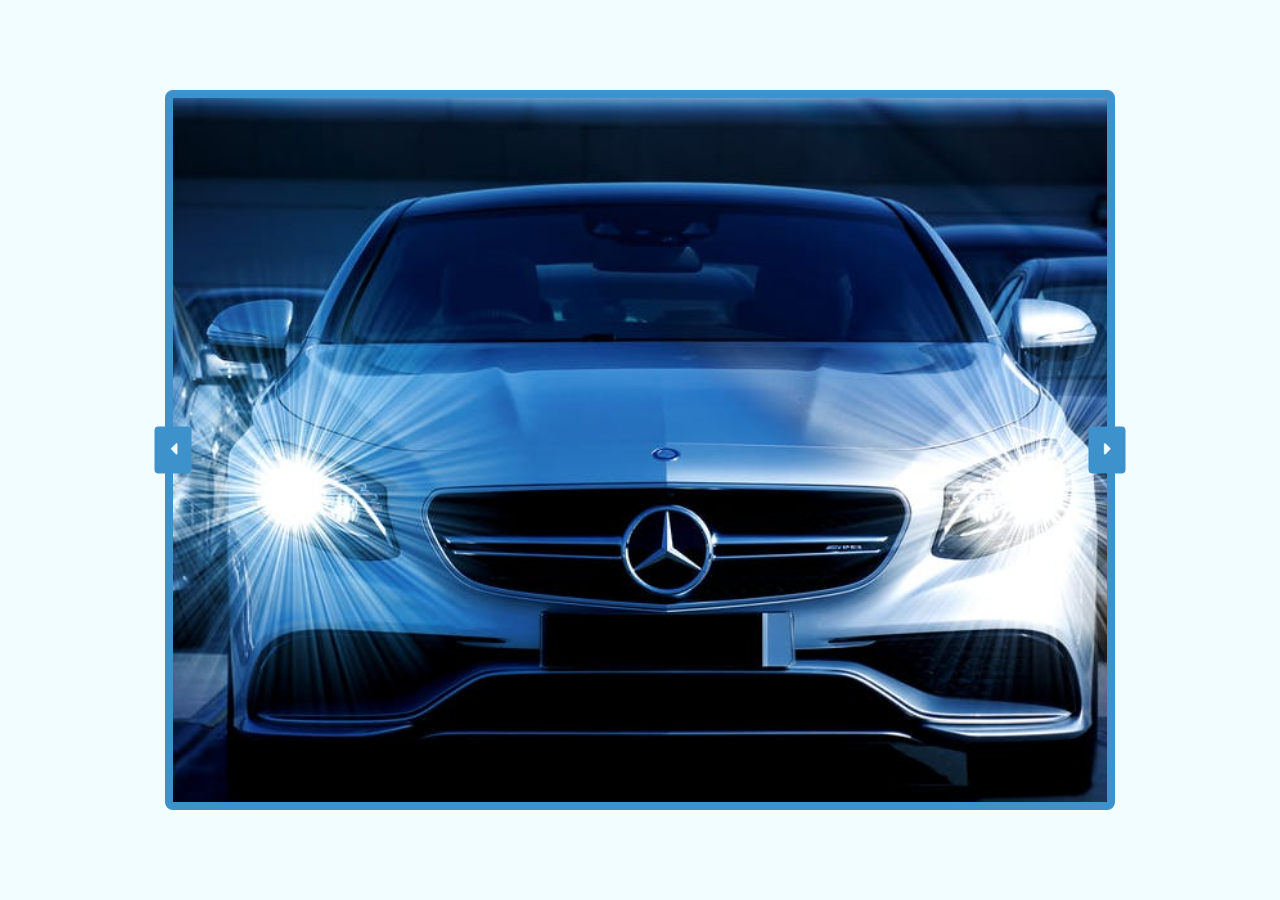
<file: 06-background-image-slider-project/index.html>
<!DOCTYPE html>
<html lang="en">

<head>
 <meta charset="UTF-8">
 <meta name="viewport" content="width=device-width, initial-scale=1.0">
 <meta http-equiv="X-UA-Compatible" content="ie=edge">
 <!-- bootstrap css -->
 <link rel="stylesheet" href="css/bootstrap.min.css">
 <!-- main css -->
 <link rel="stylesheet" href="css/main.css">
 <!-- google fonts -->
 <link href="https://fonts.googleapis.com/css?family=Courgette" rel="stylesheet">

 <!-- font awesome -->
 <link rel="stylesheet" href="css/all.css">
 <title>Background Image Project</title>
 <style>
 </style>
</head>

<body>


 <div class="container">
  <div class="row max-height align-items-center">
   <div class="col-9 col-md-10 mx-auto img-container">
    <a class="btn btn-left"><i class="fas fa-caret-left"></i></a>
    <a class="btn btn-right"><i class="fas fa-caret-right"></i></a>
   </div>
  </div>
 </div>


 <!-- script js -->
 <script src="js/app.js"></script>
</body>

</html>
</file>
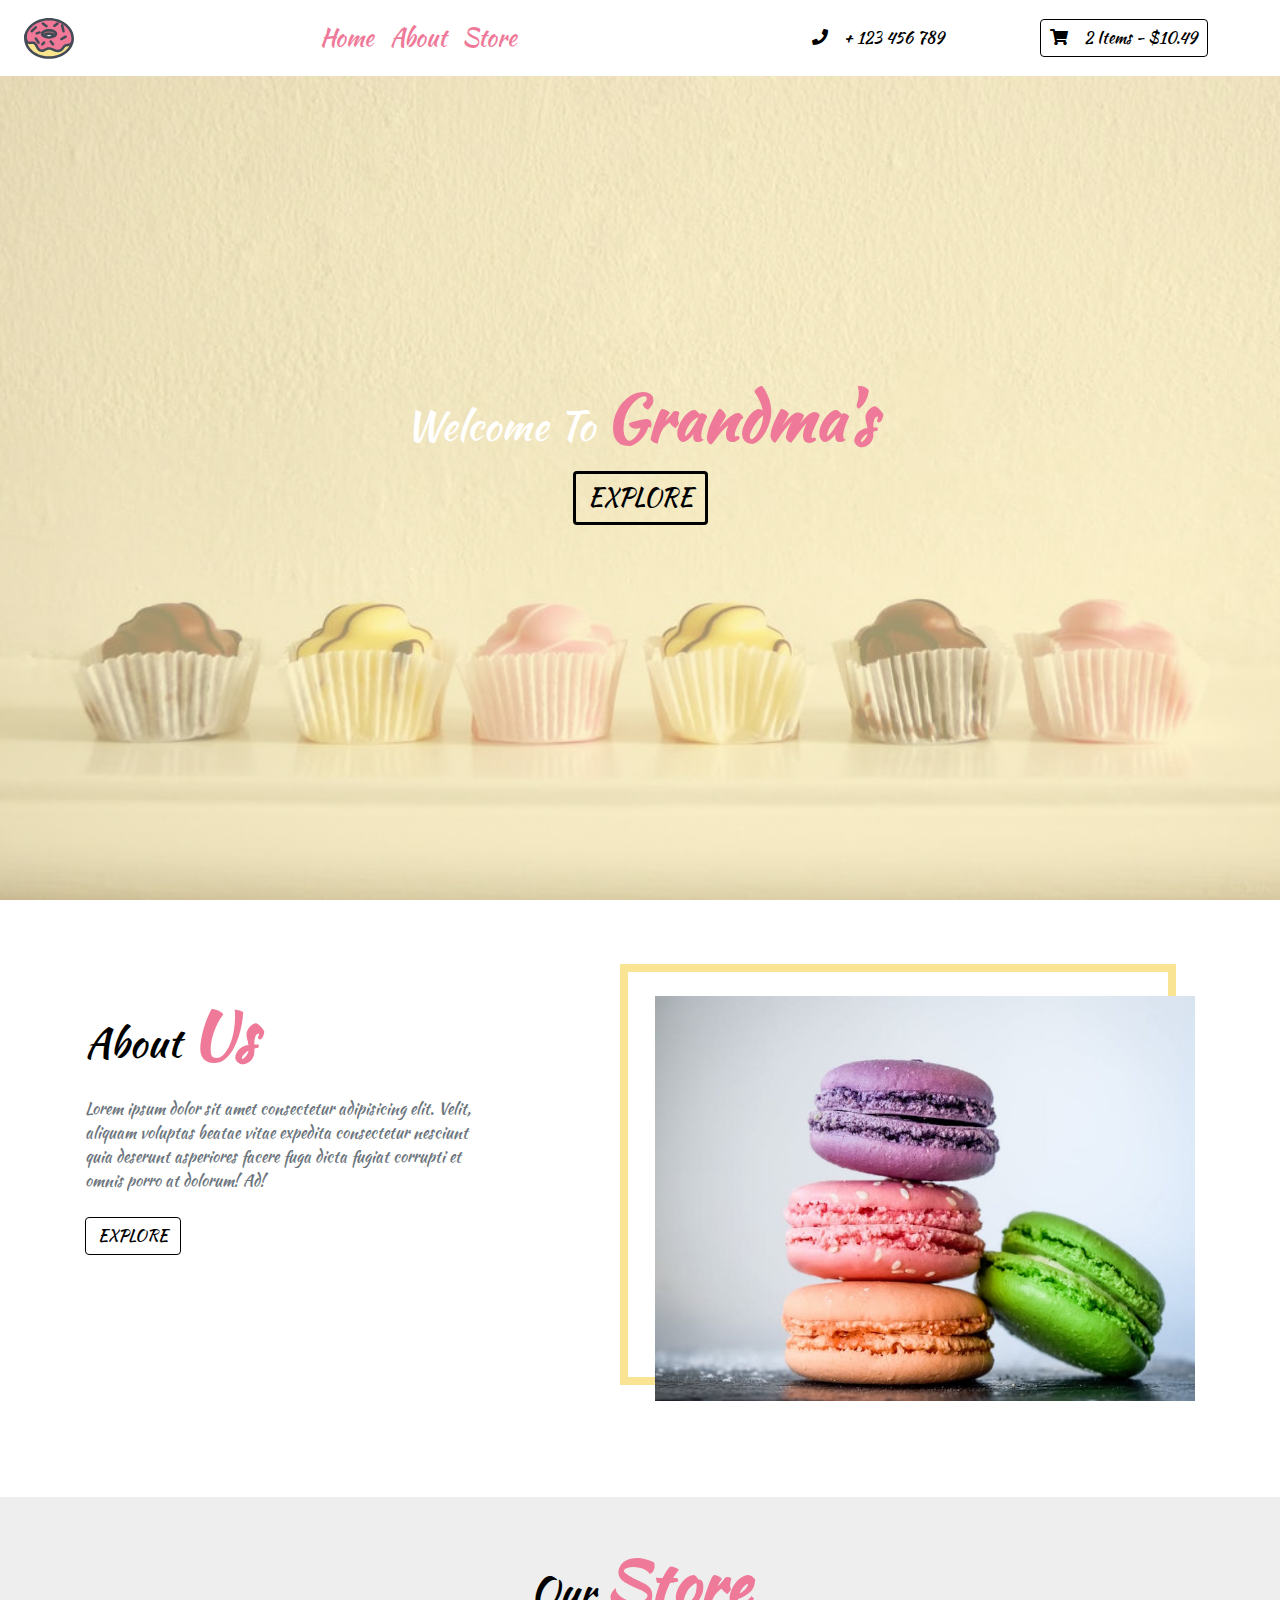
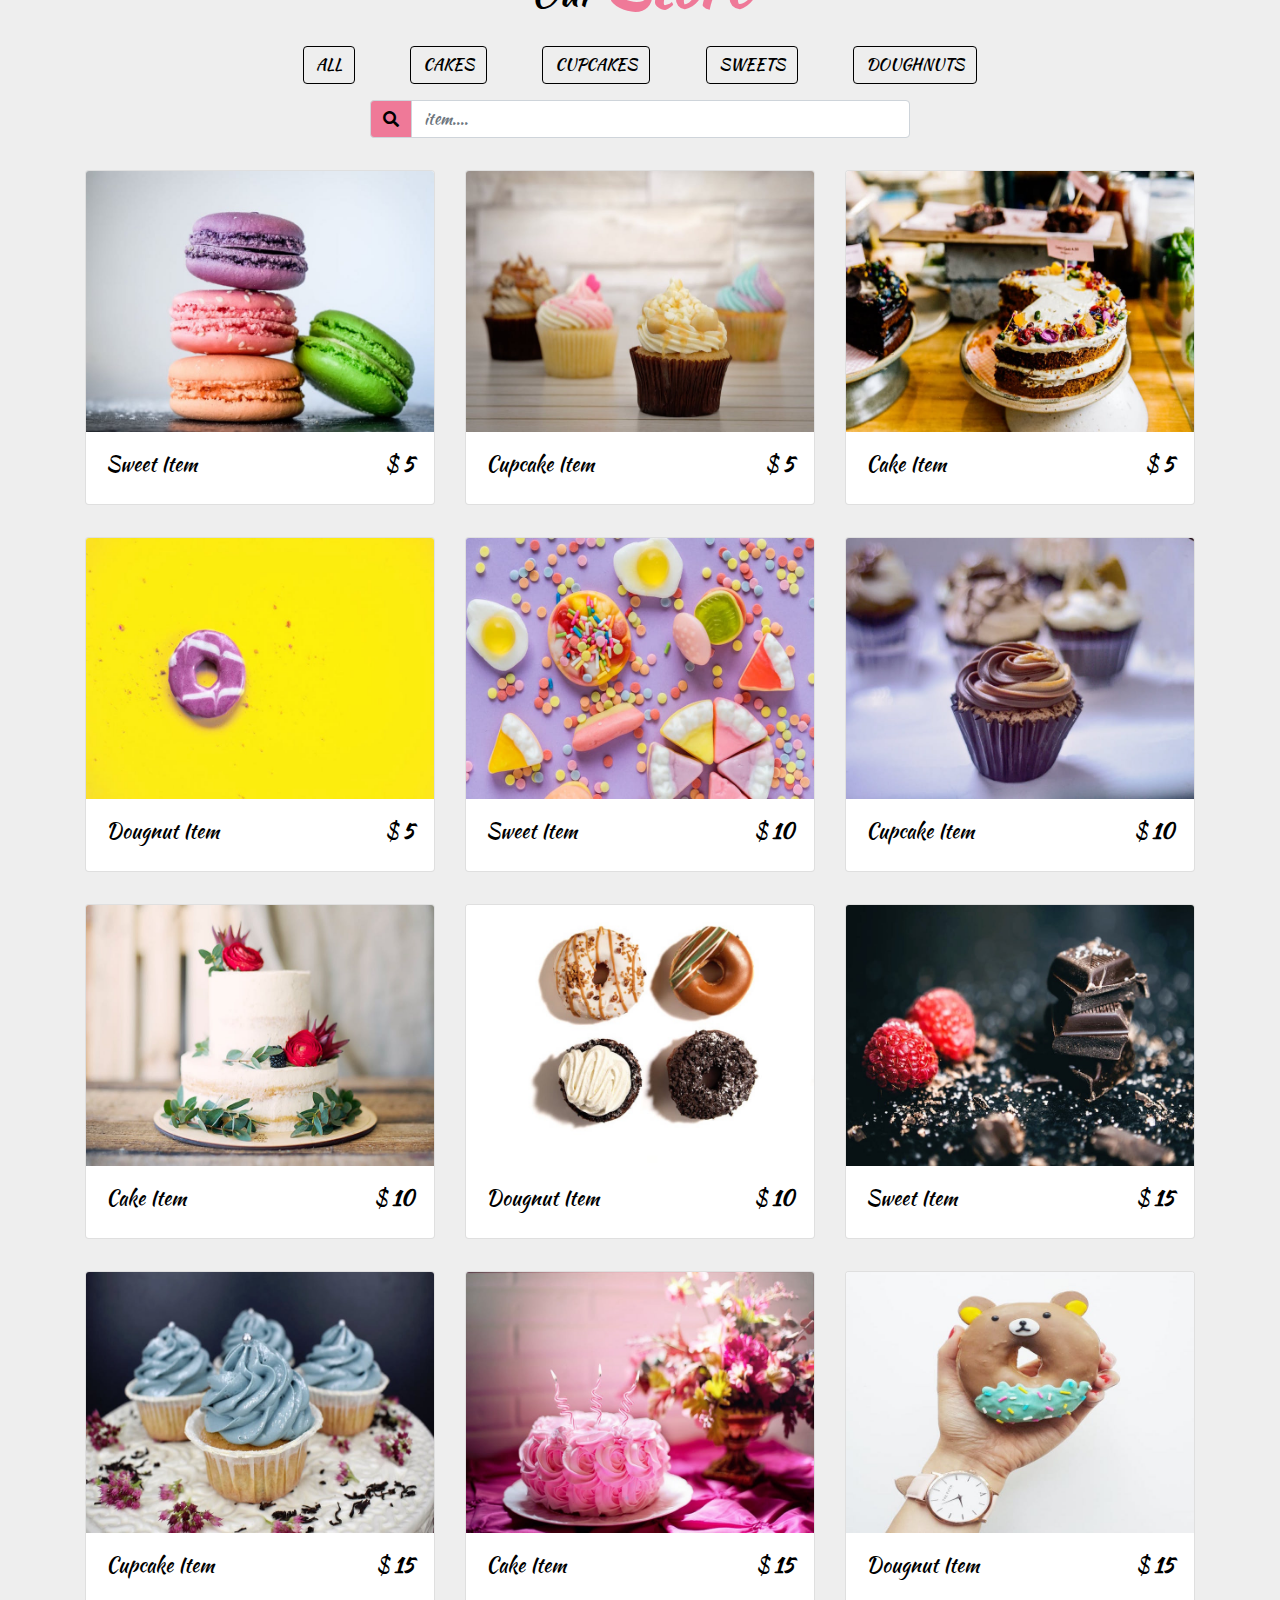
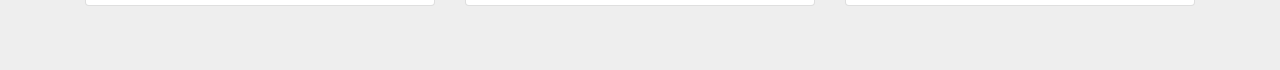
<file: 09-Modal-JavaScript-Project/index.html>
<!DOCTYPE html>
<html lang="en">

<head>
  <meta charset="UTF-8">
  <meta name="viewport" content="width=device-width, initial-scale=1.0">
  <meta http-equiv="X-UA-Compatible" content="ie=edge">
  <!-- bootstrap css -->
  <link rel="stylesheet" href="css/bootstrap.min.css">
  <!-- main css -->
  <link rel="stylesheet" href="css/style.css">

  <!-- font awesome -->
  <link rel="stylesheet" href="css/all.css">
  <title>Starter Template</title>
  <style>
  </style>
</head>

<body>
  <!-- header -->
  <header>
    <!-- navbar  -->
    <!--
https://www.iconfinder.com/icons/2427887/dessert_donut_doughnut_fat_sweets_icon
Creative Commons (Attribution 3.0 Unported);
https://www.iconfinder.com/korawan_m
     -->
    <nav class="navbar navbar-expand-lg px-4">
      <a class="navbar-brand" href="#"><img src="img/logo.svg" alt=""></a>
      <button class="navbar-toggler" type="button" data-toggle="collapse" data-target="#myNav">
        <span class="toggler-icon"><i class="fas fa-bars"></i></span>
      </button>
      <div class="collapse navbar-collapse" id="myNav">
        <ul class="navbar-nav mx-auto text-capitalize">
          <li class="nav-item active">
            <a class="nav-link" href="#">home</a>
          </li>
          <li class="nav-item">
            <a class="nav-link " href="#">about</a>
          </li>
          <li class="nav-item">
            <a class="nav-link" href="#">store</a>
          </li>
        </ul>
        <div class="nav-info-items d-none d-lg-flex ">
          <!-- single info -->
          <div class="nav-info align-items-center d-flex justify-content-between mx-lg-5">
            <span class="info-icon mx-lg-3"><i class="fas fa-phone"></i></span>
            <p class="mb-0">+ 123 456 789</p>
          </div>
          <!-- end of single info -->
          <!-- single info -->
          <div id="cart-info" class="nav-info align-items-center cart-info d-flex justify-content-between mx-lg-5">
            <span class="cart-info__icon mr-lg-3"><i class="fas fa-shopping-cart"></i></span>
            <p class="mb-0 text-capitalize"><span id="item-count">2 </span> items - $<span class="item-total">10.49</span></p>
          </div>
          <!-- end of single info -->
        </div>
      </div>
    </nav>
    <!-- end of nav -->
    <!-- banner  -->
    <div class="container-fluid">
      <div class="row max-height justify-content-center align-items-center">
        <div class="col-10 mx-auto banner text-center">
          <h1 class="text-capitalize">welcome to <strong class="banner-title ">grandma's</strong></h1>
          <a href="#store" class="btn banner-link text-uppercase my-2">explore</a>

        </div>
        <div id="cart" class="cart">
          <!-- cart item -->
          <div class="cart-item d-flex justify-content-between text-capitalize my-3">
            <img src="img/z-cake-2.jpeg" class="img-fluid rounded-circle" id="item-img" alt="">
            <div class="item-text">

              <p id="cart-item-title" class="font-weight-bold mb-0">cart item</p>
              <p id="cart-item-price" class="mb-0">10.99</p>
            </div>
            <a href="#" id='cart-item-remove' class="cart-item-remove">
              <i class="fas fa-trash"></i>
            </a>
          </div>
          <!--end of  cart item -->
          <!-- cart item -->
          <div class="cart-item d-flex justify-content-between text-capitalize my-3">
            <img src="img/z-sweets-3.jpeg" class="img-fluid rounded-circle" id="item-img" alt="">
            <div class="cart-item-text">

              <p id="cart-item-title" class="font-weight-bold mb-0">cart item</p>
              <p id="cart-item-price" class="mb-0">10.99</p>
            </div>
            <a href="#" id='cart-item-remove' class="cart-item-remove">
              <i class="fas fa-trash"></i>
            </a>
          </div>
          <!--end of  cart item -->
          <!-- cart total -->
          <div class="cart-total-container d-flex justify-content-around text-capitalize mt-5">
            <h5>total</h5>
            <h5> $ <strong id="cart-total" class="font-weight-bold">10.00</strong> </h5>
          </div>
          <!--end cart total -->
          <!-- cart buttons -->
          <div class="cart-buttons-container mt-3 d-flex justify-content-between">
            <a href="#" id="clear-cart" class="btn btn-outline-secondary btn-black text-uppercase">clear cart</a>
            <a href="#" class="btn btn-outline-secondary text-uppercase btn-pink">checkout</a>
          </div>
          <!--end of  cart buttons -->
          <!--  -->
        </div>
      </div>
    </div>




    <!--end of  banner  -->
  </header>
  <!-- header -->
  <!-- about us -->
  <section class="about py-5" id="about">
    <div class="container">

      <div class="row">
        <div class="col-10 mx-auto col-md-6 my-5">
          <h1 class="text-capitalize">about <strong class="banner-title ">us</strong></h1>
          <p class="my-4 text-muted w-75">Lorem ipsum dolor sit amet consectetur adipisicing elit. Velit, aliquam voluptas
            beatae vitae expedita consectetur nesciunt quia deserunt asperiores facere fuga dicta fugiat corrupti et omnis
            porro at dolorum! Ad!</p>
          <a href="#" class="btn btn-outline-secondary btn-black text-uppercase ">explore</a>

        </div>
        <div class="col-10 mx-auto col-md-6 align-self-center my-5">
          <div class="about-img__container">
            <img src="img/sweets-1.jpeg" class="img-fluid" alt="">
          </div>
        </div>
      </div>
    </div>
  </section>

  <!-- end of about us -->


  <!-- store -->
  <section id="store" class="store py-5">
    <div class="container">
      <!-- section title -->
      <div class="row">
        <div class="col-10 mx-auto col-sm-6 text-center">
          <h1 class="text-capitalize">our <strong class="banner-title ">store</strong></h1>
        </div>
      </div>
      <!-- end of section title -->
      <!--filter buttons -->
      <div class="row">
        <div class=" col-lg-8 mx-auto d-flex justify-content-around my-2 sortBtn flex-wrap">
          <a href="#" class="btn btn-outline-secondary btn-black text-uppercase filter-btn m-2" data-filter="all"> all</a>
          <a href="#" class="btn btn-outline-secondary btn-black text-uppercase filter-btn m-2" data-filter="cakes">cakes</a>
          <a href="#" class="btn btn-outline-secondary btn-black text-uppercase filter-btn m-2" data-filter="cupcakes">cupcakes</a>
          <a href="#" class="btn btn-outline-secondary btn-black text-uppercase filter-btn m-2" data-filter="sweets">sweets</a>
          <a href="#" class="btn btn-outline-secondary btn-black text-uppercase filter-btn m-2" data-filter="doughnuts">doughnuts</a>
        </div>
      </div>
      <!-- search box -->
      <div class="row">

        <div class="col-10 mx-auto col-md-6">
          <form>
            <div class="input-group mb-3">
              <div class="input-group-prepend ">
                <span class="input-group-text search-box" id="search-icon"><i class="fas fa-search"></i></span>
              </div>
              <input type="text" class="form-control" placeholder='item....' id="search-item">
            </div>

          </form>
        </div>
      </div>
      <!--end of filter buttons -->
      <!-- store  items-->
      <div class="row" class="store-items" id="store-items">
        <!-- single item -->
        <div class="col-10 col-sm-6 col-lg-4 mx-auto my-3 store-item sweets" data-item="sweets">
          <div class="card ">
            <div class="img-container">
              <img src="img/sweets-1.jpeg" class="card-img-top store-img" alt="">
              <span class="store-item-icon">
                <i class="fas fa-shopping-cart"></i>
              </span>
            </div>
            <div class="card-body">
              <div class="card-text d-flex justify-content-between text-capitalize">
                <h5 id="store-item-name">sweet item</h5>
                <h5 class="store-item-value">$ <strong id="store-item-price" class="font-weight-bold">5</strong></h5>

              </div>
            </div>


          </div>
          <!-- end of card-->
        </div>
        <!--end of single store item-->
        <!-- single item -->
        <div class="col-10 col-sm-6 col-lg-4 mx-auto my-3 store-item cupcakes" data-item="cupcakes">
          <div class="card ">
            <div class="img-container">
              <img src="img/cupcake-1.jpeg" class="card-img-top store-img" alt="">
              <span class="store-item-icon">
                <i class="fas fa-shopping-cart"></i>
              </span>
            </div>
            <div class="card-body">
              <div class="card-text d-flex justify-content-between text-capitalize">
                <h5 id="store-item-name">cupcake item</h5>
                <h5 class="store-item-value">$ <strong id="store-item-price" class="font-weight-bold">5</strong></h5>

              </div>
            </div>


          </div>
          <!-- end of card-->
        </div>
        <!--end of single store item-->
        <!-- single item -->
        <div class="col-10 col-sm-6 col-lg-4 mx-auto my-3 store-item cakes" data-item="cakes">
          <div class="card ">
            <div class="img-container">
              <img src="img/cake-1.jpeg" class="card-img-top store-img" alt="">
              <span class="store-item-icon">
                <i class="fas fa-shopping-cart"></i>
              </span>
            </div>
            <div class="card-body">
              <div class="card-text d-flex justify-content-between text-capitalize">
                <h5 id="store-item-name">cake item</h5>
                <h5 class="store-item-value">$ <strong id="store-item-price" class="font-weight-bold">5</strong></h5>

              </div>
            </div>


          </div>
          <!-- end of card-->
        </div>
        <!--end of single store item-->
        <!-- single item -->
        <div class="col-10 col-sm-6 col-lg-4 mx-auto my-3 store-item doughnuts" data-item="dougnuts">
          <div class="card ">
            <div class="img-container">
              <img src="img/doughnut-1.jpeg" class="card-img-top store-img" alt="">
              <span class="store-item-icon">
                <i class="fas fa-shopping-cart"></i>
              </span>
            </div>
            <div class="card-body">
              <div class="card-text d-flex justify-content-between text-capitalize">
                <h5 id="store-item-name">dougnut item</h5>
                <h5 class="store-item-value">$ <strong id="store-item-price" class="font-weight-bold">5</strong></h5>

              </div>
            </div>


          </div>
          <!-- end of card-->
        </div>
        <!--end of single store item-->
        <!-- single item -->
        <div class="col-10 col-sm-6 col-lg-4 mx-auto my-3 store-item sweets" data-item="sweets">
          <div class="card ">
            <div class="img-container">
              <img src="img/sweets-2.jpeg" class="card-img-top store-img" alt="">
              <span class="store-item-icon">
                <i class="fas fa-shopping-cart"></i>
              </span>
            </div>
            <div class="card-body">
              <div class="card-text d-flex justify-content-between text-capitalize">
                <h5 id="store-item-name">sweet item</h5>
                <h5 class="store-item-value">$ <strong id="store-item-price" class="font-weight-bold">10</strong></h5>

              </div>
            </div>


          </div>
          <!-- end of card-->
        </div>
        <!--end of single store item-->
        <!-- single item -->
        <div class="col-10 col-sm-6 col-lg-4 mx-auto my-3 store-item cupcakes" data-item="cupcakes">
          <div class="card ">
            <div class="img-container">
              <img src="img/cupcake-2.jpeg" class="card-img-top store-img" alt="">
              <span class="store-item-icon">
                <i class="fas fa-shopping-cart"></i>
              </span>
            </div>
            <div class="card-body">
              <div class="card-text d-flex justify-content-between text-capitalize">
                <h5 id="store-item-name">cupcake item</h5>
                <h5 class="store-item-value">$ <strong id="store-item-price" class="font-weight-bold">10</strong></h5>

              </div>
            </div>


          </div>
          <!-- end of card-->
        </div>
        <!--end of single store item-->
        <!-- single item -->
        <div class="col-10 col-sm-6 col-lg-4 mx-auto my-3 store-item cakes" data-item="cakes">
          <div class="card ">
            <div class="img-container">
              <img src="img/cake-2.jpeg" class="card-img-top store-img" alt="">
              <span class="store-item-icon">
                <i class="fas fa-shopping-cart"></i>
              </span>
            </div>
            <div class="card-body">
              <div class="card-text d-flex justify-content-between text-capitalize">
                <h5 id="store-item-name">cake item</h5>
                <h5 class="store-item-value">$ <strong id="store-item-price" class="font-weight-bold">10</strong></h5>

              </div>
            </div>


          </div>
          <!-- end of card-->
        </div>
        <!--end of single store item-->
        <!-- single item -->
        <div class="col-10 col-sm-6 col-lg-4 mx-auto my-3 store-item doughnuts" data-item="dougnuts">
          <div class="card ">
            <div class="img-container">
              <img src="img/doughnut-2.jpeg" class="card-img-top store-img" alt="">
              <span class="store-item-icon">
                <i class="fas fa-shopping-cart"></i>
              </span>
            </div>
            <div class="card-body">
              <div class="card-text d-flex justify-content-between text-capitalize">
                <h5 id="store-item-name">dougnut item</h5>
                <h5 class="store-item-value">$ <strong id="store-item-price" class="font-weight-bold">10</strong></h5>

              </div>
            </div>


          </div>
          <!-- end of card-->
        </div>
        <!--end of single store item-->
        <!-- single item -->
        <div class="col-10 col-sm-6 col-lg-4 mx-auto my-3 store-item sweets" data-item="sweets">
          <div class="card ">
            <div class="img-container">
              <img src="img/sweets-3.jpeg" class="card-img-top store-img" alt="">
              <span class="store-item-icon">
                <i class="fas fa-shopping-cart"></i>
              </span>
            </div>
            <div class="card-body">
              <div class="card-text d-flex justify-content-between text-capitalize">
                <h5 id="store-item-name">sweet item</h5>
                <h5 class="store-item-value">$ <strong id="store-item-price" class="font-weight-bold">15</strong></h5>

              </div>
            </div>


          </div>
          <!-- end of card-->
        </div>
        <!--end of single store item-->
        <!-- single item -->
        <div class="col-10 col-sm-6 col-lg-4 mx-auto my-3 store-item cupcakes" data-item="cupcakes">
          <div class="card ">
            <div class="img-container">
              <img src="img/cupcake-3.jpeg" class="card-img-top store-img" alt="">
              <span class="store-item-icon">
                <i class="fas fa-shopping-cart"></i>
              </span>
            </div>
            <div class="card-body">
              <div class="card-text d-flex justify-content-between text-capitalize">
                <h5 id="store-item-name">cupcake item</h5>
                <h5 class="store-item-value">$ <strong id="store-item-price" class="font-weight-bold">15</strong></h5>

              </div>
            </div>


          </div>
          <!-- end of card-->
        </div>
        <!--end of single store item-->
        <!-- single item -->
        <div class="col-10 col-sm-6 col-lg-4 mx-auto my-3 store-item cakes" data-item="cakes">
          <div class="card ">
            <div class="img-container">
              <img src="img/cake-3.jpeg" class="card-img-top store-img" alt="">
              <span class="store-item-icon">
                <i class="fas fa-shopping-cart"></i>
              </span>
            </div>
            <div class="card-body">
              <div class="card-text d-flex justify-content-between text-capitalize">
                <h5 id="store-item-name">cake item</h5>
                <h5 class="store-item-value">$ <strong id="store-item-price" class="font-weight-bold">15</strong></h5>

              </div>
            </div>


          </div>
          <!-- end of card-->
        </div>
        <!--end of single store item-->
        <!-- single item -->
        <div class="col-10 col-sm-6 col-lg-4 mx-auto my-3 store-item doughnuts" data-item="dougnuts">
          <div class="card ">
            <div class="img-container">
              <img src="img/doughnut-3.jpeg" class="card-img-top store-img" alt="">
              <span class="store-item-icon">
                <i class="fas fa-shopping-cart"></i>
              </span>
            </div>
            <div class="card-body">
              <div class="card-text d-flex justify-content-between text-capitalize">
                <h5 id="store-item-name">dougnut item</h5>
                <h5 class="store-item-value">$ <strong id="store-item-price" class="font-weight-bold">15</strong></h5>

              </div>
            </div>


          </div>
          <!-- end of card-->
        </div>
        <!--end of single store item-->

      </div>
  </section>
  <!--end of store items -->


  <!-- modal-container -->
  <div class="container-fluid ">
    <div class="row lightbox-container align-items-center">
      <div class="col-10 col-md-10 mx-auto text-right lightbox-holder">
        <span class="lightbox-close"><i class="fas fa-window-close"></i></span>
        <div class="lightbox-item"></div>
        <span class="lightbox-control btnLeft"><i class="fas fa-caret-left"></i></span>
        <span class="lightbox-control btnRight"><i class="fas fa-caret-right"></i></span>
      </div>

    </div>
  </div>



  <script src="./js/app.js"></script>
</body>

</html>
</file>
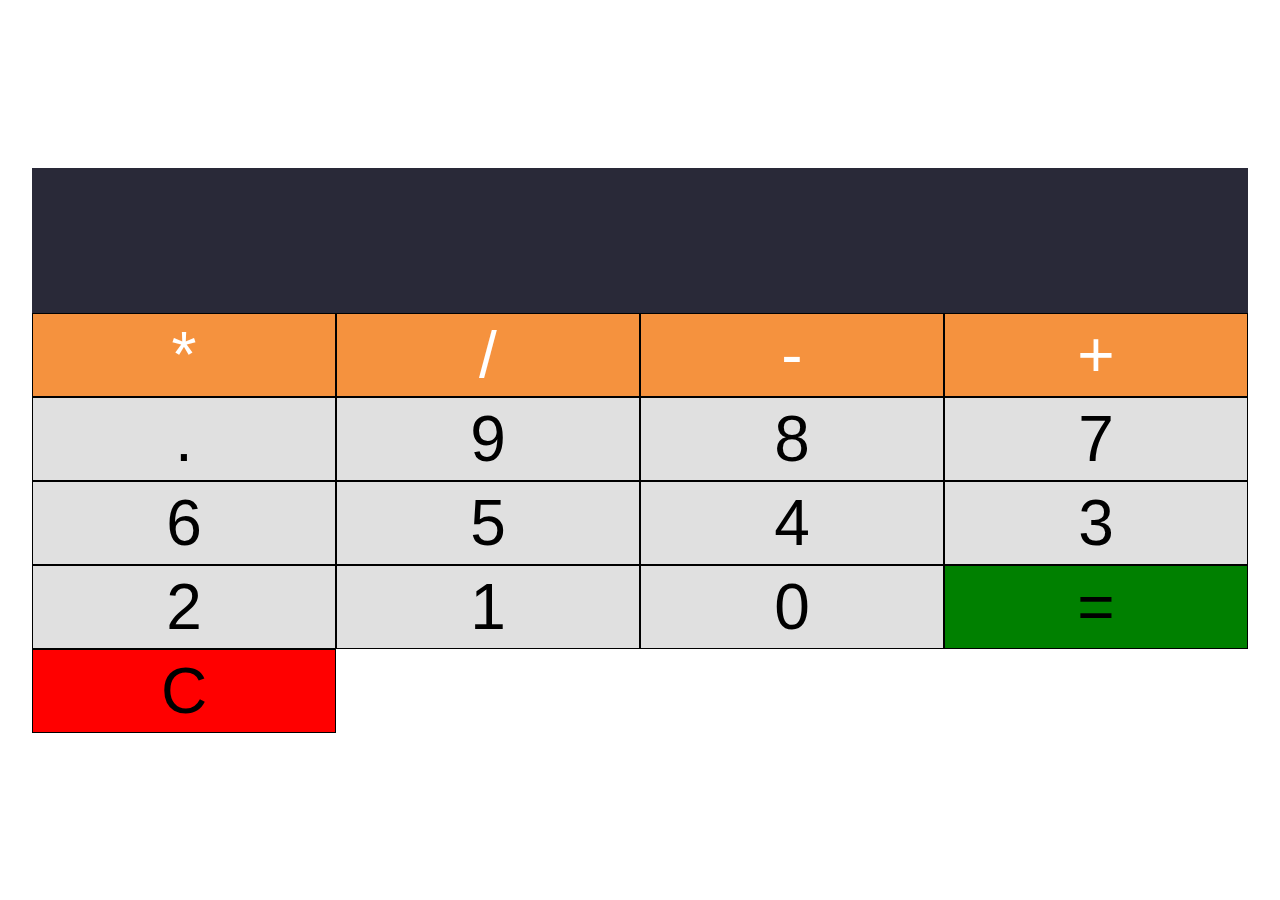
<file: 10-Calculator-JavaScript-Project/index.html>
<!DOCTYPE html>
<html lang="en">

<head>
 <meta charset="UTF-8">
 <meta name="viewport" content="width=device-width, initial-scale=1.0">
 <meta http-equiv="X-UA-Compatible" content="ie=edge">
 <title>Recording</title>
 <link rel="stylesheet" href="main.css">
</head>

<body>
 <section class="calculator">
  <form>
   <input type="text" name="" id="" class="screen">
  </form>
  <div class="buttons">
   <!-- yellow -->
   <button type="button" class="btn btn-yellow" data-num="*">*</button>
   <button type="button" class="btn btn-yellow" data-num="/">/</button>
   <button type="button" class="btn btn-yellow" data-num="-">-</button>
   <button type="button" class="btn btn-yellow" data-num="+">+</button>
   <!-- grey buttons -->
   <button type="button" class="btn btn-grey" data-num=".">.</button>
   <button type="button" class="btn btn-grey" data-num="9">9</button>
   <button type="button" class="btn btn-grey" data-num="8">8</button>
   <button type="button" class="btn btn-grey" data-num="7">7</button>
   <button type="button" class="btn btn-grey" data-num="6">6</button>
   <button type="button" class="btn btn-grey" data-num="5">5</button>
   <button type="button" class="btn btn-grey" data-num="4">4</button>
   <button type="button" class="btn btn-grey" data-num="3">3</button>
   <button type="button" class="btn btn-grey" data-num="2">2</button>
   <button type="button" class="btn btn-grey" data-num="1">1</button>
   <button type="button" class="btn btn-grey" data-num="0">0</button>
   <button type="button" class="btn-equal btn-grey">=</button>
   <button type="button" class="btn-clear btn-grey">C</button>


  </div>





 </section>





 <script src="./app.js"></script>
</body>

</html>
</file>
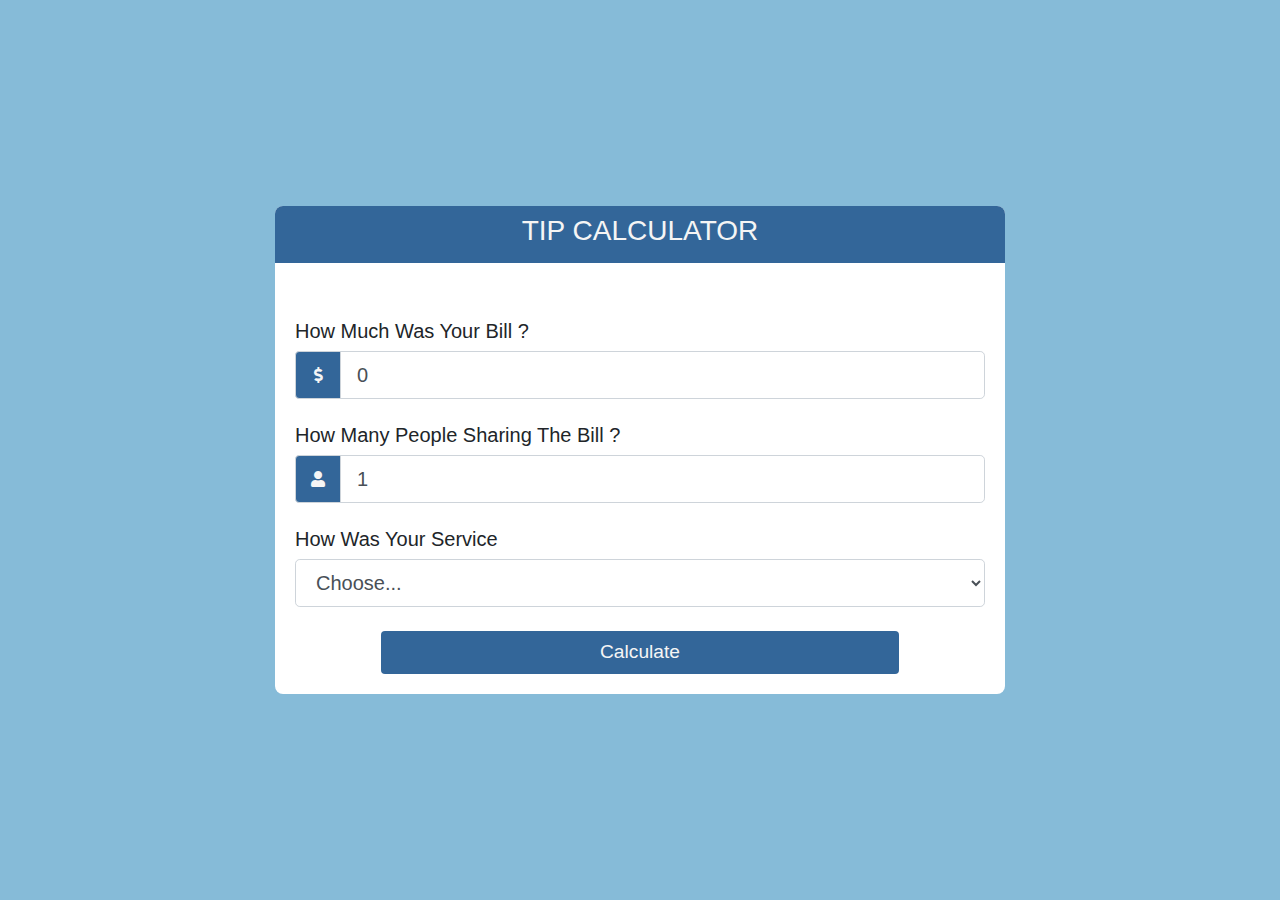
<file: 11-Tip-Form-JavaScript-Project/index.html>
<!DOCTYPE html>
<html lang="en">

<head>
 <meta charset="UTF-8">
 <meta name="viewport" content="width=device-width, initial-scale=1.0">
 <meta http-equiv="X-UA-Compatible" content="ie=edge">
 <!-- bootstrap css -->
 <link rel="stylesheet" href="./css/bootstrap.min.css">
 <!-- main css -->
 <link rel="stylesheet" href="./css/main.css">
 <!-- google fonts -->
 <link href="https://fonts.googleapis.com/css?family=Courgette" rel="stylesheet">

 <!-- font awesome -->
 <link rel="stylesheet" href="./css/all.css">
 <title>Background Image Project</title>
 <style>
 </style>
</head>

<body>

 <div class="container">
  <div class="row max-height align-items-center">
   <div class="col-10 mx-auto col-md-8">
    <div class="card">
     <div class="card-title p-2">
      <h3 class="text-uppercase text-center">tip calculator</h3>
     </div>
     <div class="card-body">
      <!-- end of  card title -->
      <div class="feedback text-center alert  text-capitalize p-1">
       your feedback
      </div>
      <form id='tip-form'>
       <!-- single input -->
       <div class="my-4">
        <h5 class="text-capitalize mb-2">how much was your bill ?</h5>
        <div class="input-group">
         <div class="input-group-prepend">
          <span class="input-group-text bill-icon"><i class="fas fa-dollar-sign fa-fw"></i></span>
         </div>
         <input type="number" class="form-control form-control-lg" id="input-bill" step=".01" value="0" min="0">
        </div>
       </div>
       <!-- end of single input -->
       <!-- single input -->
       <div class="my-4">
        <h5 class="text-capitalize mb-2">how many people sharing the bill ?</h5>
        <div class="input-group">
         <div class="input-group-prepend">
          <span class="input-group-text user-icon"><i class="fas fa-user fa-fw"></i></span>
         </div>
         <input type="number" class="form-control form-control-lg" id="input-users" value="1" min="1" step="1">
        </div>
       </div>
       <!-- end of single input -->
       <!-- single input -->
       <div class="my-4">

        <h5 class="text-capitalize mb-2">how was your service</h5>
        <div class="form-group">

         <select class="form-control form-control-lg text-capitalize" id="input-service">
          <option selected value="0">Choose...</option>

         </select>
        </div>

       </div>
       <!-- end of single input -->

       <input type="submit" class="d-block mx-auto text-capitalize btn submitBtn w-75" value="calculate">
      </form>
      <div class="loader text-center">
       <img src="img/Facebook-1s-200px.gif" alt="">
      </div>
      <!-- results -->
      <div class="results text-center my-3">
       <h3 class="text-capitalize">tip amount<span> $ </span><span id="tip-amount"></span></h3>
       <h3 class="text-capitalize">total amount<span> $ </span><span id="total-amount"></span></h3>
       <h3 class="text-capitalize">each person owes<span> $ </span><span id="person-amount"></span></h3>
      </div>
     </div>
     <!--  -->
    </div>
   </div>
  </div>
 </div>






 <!-- script js -->
 <script src="./js/app.js"></script>
</body>

</html>
</file>
<file: 06-background-image-slider-project/css/main.css>
:root {
  --mainWhite: #f2fdff;
  --mainBlue: #3e92cc;
}
.max-height {
  min-height: 100vh;
}
body {
  background: var(--mainWhite);
}
.img-container {
  min-height: 60vh;
  background: url("../img/contBcg-0.jpeg") center/cover fixed no-repeat;
  border: 0.5rem solid var(--mainBlue);
  border-radius: 0.5rem;
  position: relative;
}
@media screen and (min-width: 768px) {
  .img-container {
    min-height: 80vh;
  }
}

.btn-left {
  position: absolute;
  top: 50%;
  left: 0;
  background: var(--mainBlue);
  color: var(--mainWhite) !important;
  transform: translate(-50%, -50%);
  border: 0.2rem solid var(--mainBlue);
  font-size: 1.2rem;
}
.btn-left:hover {
  border-color: var(--mainBlue);
  background: var(--mainWhite);
  color: var(--mainBlue) !important;
}
.btn-right {
  position: absolute;
  top: 50%;
  right: 0;
  background: var(--mainBlue);
  color: var(--mainWhite) !important;
  font-size: 1.2rem;
  transform: translate(50%, -50%);
  border: 0.2rem solid var(--mainBlue);
}
.btn-right:hover {
  border-color: var(--mainBlue);
  background: var(--mainWhite);
  color: var(--mainBlue) !important;
}
</file>
<file: 09-Modal-JavaScript-Project/css/style.css>
@import url("https://fonts.googleapis.com/css?family=Kaushan+Script");

:root {
  --mainPink: #ef7998;
  --mainYellow: rgb(249, 228, 148);
  --mainWhite: #fff;
  --mainBlack: #000;
  --yellowTrans: rgba(249, 228, 148, 0.5);
  --mainGrey: rgb(238, 238, 238);
}

body {
  font-family: "Kaushan Script", cursive;
  background: var(--mainWhite);
  color: var(--mainBlack);
}
/* nav links */
.navbar-toggler {
  outline: none !important;
}
.toggler-icon {
  font-size: 2.5rem;
  color: var(--mainPink);
}
.nav-link {
  color: var(--mainPink);
  font-size: 1.5rem;
  transition: all 0.5s ease-in-out;
}
.nav-link:hover {
  color: var(--mainBlack);
}
/* end of nav links */
/* info icons */
.cart-info__icon {
  color: var(--mainBlack);
  cursor: pointer;
}

.cart-info {
  border: 0.1rem solid var(--mainBlack);
  color: var(--mainBlack);
  border-radius: 0.25rem;
  padding: 0.4rem 0.6rem;
  cursor: pointer;
}
.cart-info:hover {
  background: var(--mainPink);
  border-color: var(--mainPink);
  color: var(--mainWhite);
}
.cart-info:hover .cart-info__icon {
  color: var(--mainWhite);
}
/* end of info icons */
/* banner */

.max-height {
  min-height: calc(100vh - 76px);
  background: linear-gradient(var(--yellowTrans), var(--yellowTrans)),
    url("../img/headerBcg.jpeg") center/cover fixed no-repeat;
  position: relative;
}
.banner {
  color: var(--mainWhite);
  margin-top: -4rem;
}
.banner-title {
  color: var(--mainPink);
  font-size: 4rem;
}
.banner-link {
  font-size: 1.5rem;
  color: var(--mainBlack);
  border: 0.2rem solid var(--mainBlack);
}
.banner-link:hover {
  background: var(--mainBlack);
  color: var(--mainPink);
}
/* endo of banner */
/* cart  */
.cart {
  position: absolute;
  min-height: 10rem;
  background: var(--mainWhite);
  top: 0;
  right: 0;
  transition: all 0.3s ease-in-out;
  background: rgba(255, 255, 255, 0.5);
  width: 0;
  overflow: hidden;
}
.show-cart {
  width: 18rem;
  padding: 2rem 1.5rem;
  transform: rotateY(-360deg);
}
.cart-item {
  transition: all 2s ease-in-out;
}

/* end of cart */
/* cart item */
.cart-item-remove {
  color: var(--mainPink);
  transition: all 1s ease-in-out;
}
.cart-item-remove:hover {
  transform: scale(1.1);
  color: var(--mainBlack);
}
#cart-item-price {
  font-size: 0.8rem;
}
/* cart item */
/* cart buttons */
.btn-pink {
  color: var(--mainPink) !important;
  border-color: var(--mainPink) !important;
}
.btn-black {
  color: var(--mainBlack) !important;
  border-color: var(--mainBlack) !important;
}
.btn-black:hover {
  color: var(--mainPink) !important;
  background: var(--mainBlack) !important;
}
.btn-pink:hover {
  background: var(--mainPink) !important;
  color: var(--mainBlack) !important;
}
/* end of cart buttons */

/* about */
.about-img__container {
  position: relative;
}

.about-img__container::before {
  content: "";
  position: absolute;
  top: -1.5rem;
  left: -1.7rem;
  width: 100%;
  height: 100%;
  outline: 0.5rem solid var(--mainYellow);
  z-index: -1;
  transition: all 1s ease-in-out;
}
.about-img__container:hover:before {
  top: 0;
  left: 0;
}

/*end of  about */

/* store items */
.store {
  background: var(--mainGrey);
}
.img-container {
  position: relative;
  overflow: hidden;
  cursor: pointer;
}
.store-img {
  transition: all 1s ease-in-out;
}
.img-container:hover .store-img {
  transform: scale(1.2);
}
.store-item-icon {
  position: absolute;
  bottom: 0;
  right: 0;
  padding: 0.75rem;
  background: var(--mainYellow);
  border-top-left-radius: 1rem;
  transition: all 1s ease-in-out;
  transform: translate(100%, 100%);
}
.img-container:hover .store-item-icon {
  transform: translate(0, 0);
}
.store-item-icon:hover {
  color: var(--mainWhite);
}
.store-item-value {
  color: --mainYellow;
}
/*end of  store items */
.search-box {
  background: var(--mainPink);
  color: var(--mainBlack);
}

/* ligthbox */

.lightbox-container {
  position: fixed;
  top: 0;
  left: 0;
  right: 0;
  bottom: 0;
  z-index: 999;
  background: rgba(0, 0, 0, 0.6) !important;
  display: none;
}
.show {
  display: block;
}

.lightbox-holder {
  position: relative;
}
.lightbox-item {
  min-height: 80vh;
  background: url("../img/cake-1.jpeg") center/cover fixed no-repeat;
  border-radius: 0.3rem;
}
.lightbox-close {
  color: var(--mainPink);
  font-size: 3rem;
  transition: all 1s ease-in-out;
  cursor: pointer;
}
.lightbox-close:hover {
  color: var(--mainYellow);
}

.lightbox-control {
  position: absolute;
  font-size: 4rem;
  color: var(--mainPink);
  transition: all 1s linear;
  cursor: pointer;
}
.lightbox-control:hover {
  color: var(--mainYellow);
}
.btnLeft {
  top: 50%;
  left: 0;
  transform: translateX(-60%);
}
.btnRight {
  top: 50%;
  right: 0;
  transform: translateX(60%);
}
</file>
<file: 10-Calculator-JavaScript-Project/main.css>
*{
 margin: 0;
 padding: 0;
 box-sizing: border-box;
}

body{
 min-height: 100vh;
 display: flex;
 align-items: center;
 justify-content: center;

}

.calculator{
 flex: 0 0 95%;
}
.screen{
 width: 100%;
 font-size: 7rem;
 padding: 0.5rem;
 background: rgb(41,41,56);
 color: white;
 border:none;
}

.buttons{
 display: flex;
 flex-wrap: wrap;
 transition: all 0.5s linear;
}

button{
 flex:0 0 25%;
 border: 1px solid black;
 padding: 0.25rem 0;
 transition: all 2s ease;
}
button:hover{
 background: blue;
}
.btn-yellow{
 background: rgb(245,146,62);
 color: white;
}
.btn-grey{
 background: rgb(224,224,224);
}
.btn,.btn-equal,.btn-clear{
 font-size: 4rem;
}
.btn-equal{
 background: green;
}
.btn-clear{
 background: red;
}
</file>
<file: 11-Tip-Form-JavaScript-Project/css/main.css>
.max-height {
  min-height: 100vh;
}
:root {
  --lightBlue: #86bbd8;
  --darkBlue: #336699;
  --mainWhite: #f5f5f5;
  --mainDark: #333333;
}

body {
  background: var(--lightBlue);
}
.card-title {
  background: var(--darkBlue);
  border-top-right-radius: 0.5rem;
  border-top-left-radius: 0.5rem;
  color: var(--mainWhite);
}
.card {
  border: none !important;
  border-radius: 0.5rem !important;
}

.bill-icon,
.user-icon {
  background: var(--darkBlue) !important;
  color: var(--mainWhite);
}
.submitBtn {
  background: var(--darkBlue);
  font-size: 1.2rem;
  color: var(--mainWhite);
}

.submitBtn:hover {
  background: var(--lightBlue);
  color: var(--mainDark);
}
/* feedback */
.feedback {
  display: none;
}
.loader {
  display: none;
}

.results {
  display: none;
}

.showItem {
  display: block;
}
</file>
